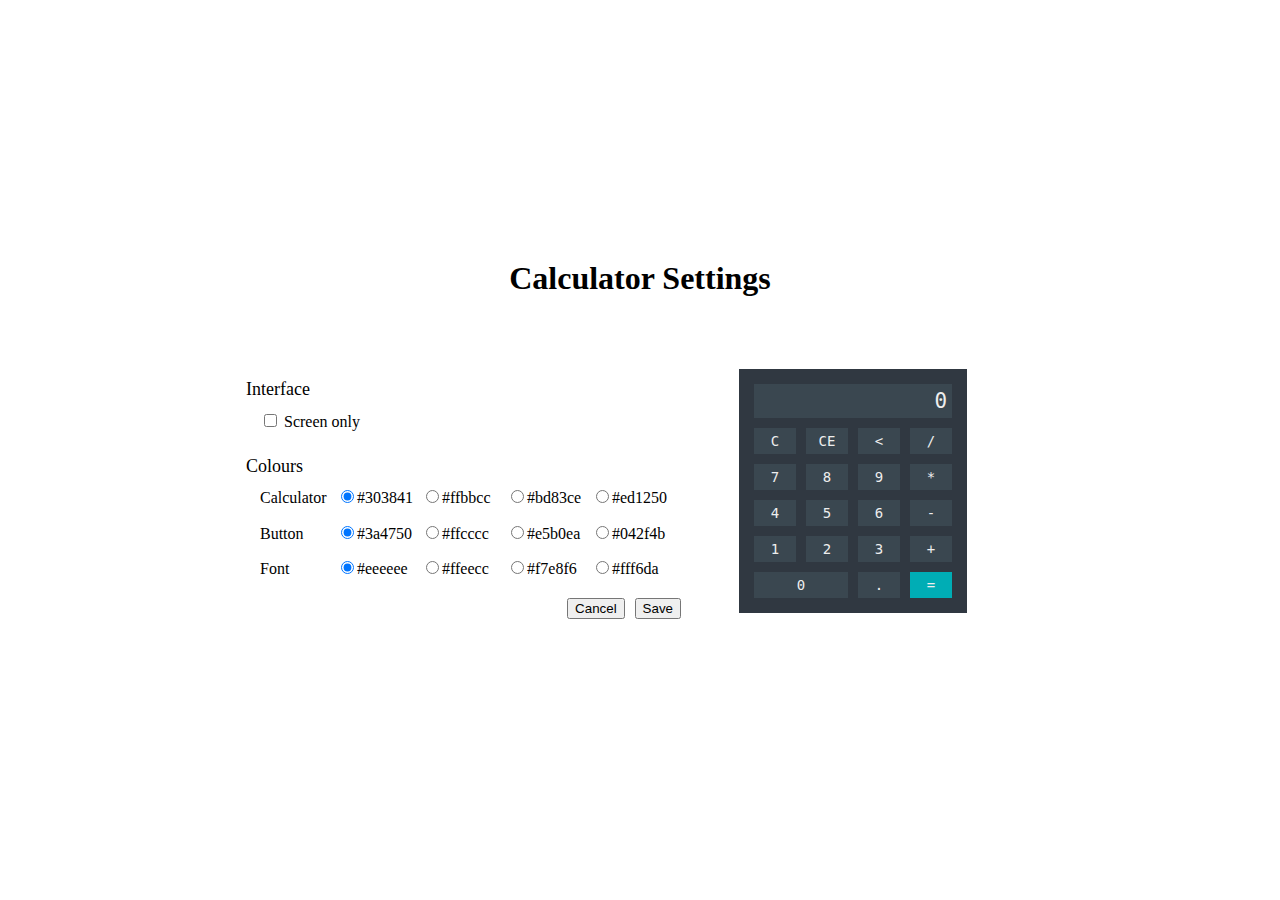
<file: option/index.html>
<!DOCTYPE html>
<html>

<head>
    <meta charset="UTF-8">
    <title>Calculator</title>
    <link rel="stylesheet" href="style.css" type="text/css">
</head>

<body class="ctr">
    <div class="container">
        <h1>Calculator Settings</h1>
        <section class="clearfix">
            <div class="form">
                <div>
                    <div class="head">Interface</div>
                    <fieldset>
                        <input type="checkbox" value="view">
                        <span>Screen only</span>
                    </fieldset>
                </div>
                <div>
                    <div class="head">Colours</div>
                    <fieldset class="colours calculator">
                        <label for="calculator">Calculator</label>
                        <input type="radio" name="calculator" value="303841" checked><span>#303841</span>
                        <input type="radio" name="calculator" value="ffbbcc"><span>#ffbbcc</span>
                        <input type="radio" name="calculator" value="bd83ce"><span>#bd83ce</span>
                        <input type="radio" name="calculator" value="ed1250"><span>#ed1250</span>
                    </fieldset>
                    <fieldset class="colours button">
                        <label for="button">Button</label>
                        <input type="radio" name="button" value="3a4750" checked><span>#3a4750</span>
                        <input type="radio" name="button" value="ffcccc"><span>#ffcccc</span>
                        <input type="radio" name="button" value="e5b0ea"><span>#e5b0ea</span>
                        <input type="radio" name="button" value="042f4b"><span>#042f4b</span>
                    </fieldset>
                    <fieldset class="colours font">
                        <label for="font">Font</label>
                        <input type="radio" name="font" value="eeeeee" checked><span>#eeeeee</span>
                        <input type="radio" name="font" value="ffeecc"><span>#ffeecc</span>
                        <input type="radio" name="font" value="f7e8f6"><span>#f7e8f6</span>
                        <input type="radio" name="font" value="fff6da"><span>#fff6da</span>
                    </fieldset>
                </div>
                <div class="clearfix">
                    <span class="alert-option hide">Options saved</span>
                    <button type="submit">Save</button>
                    <button type="button">Cancel</button>
                </div>
            </div>
            <div class="ctr">
                <iframe src="../popup/index.html" frameborder="0"></iframe>
            </div>
        </section>
    </div>
    <script src="ml.js"></script>
    <script src="script.js" defer></script>
</body>

</html>
</file>
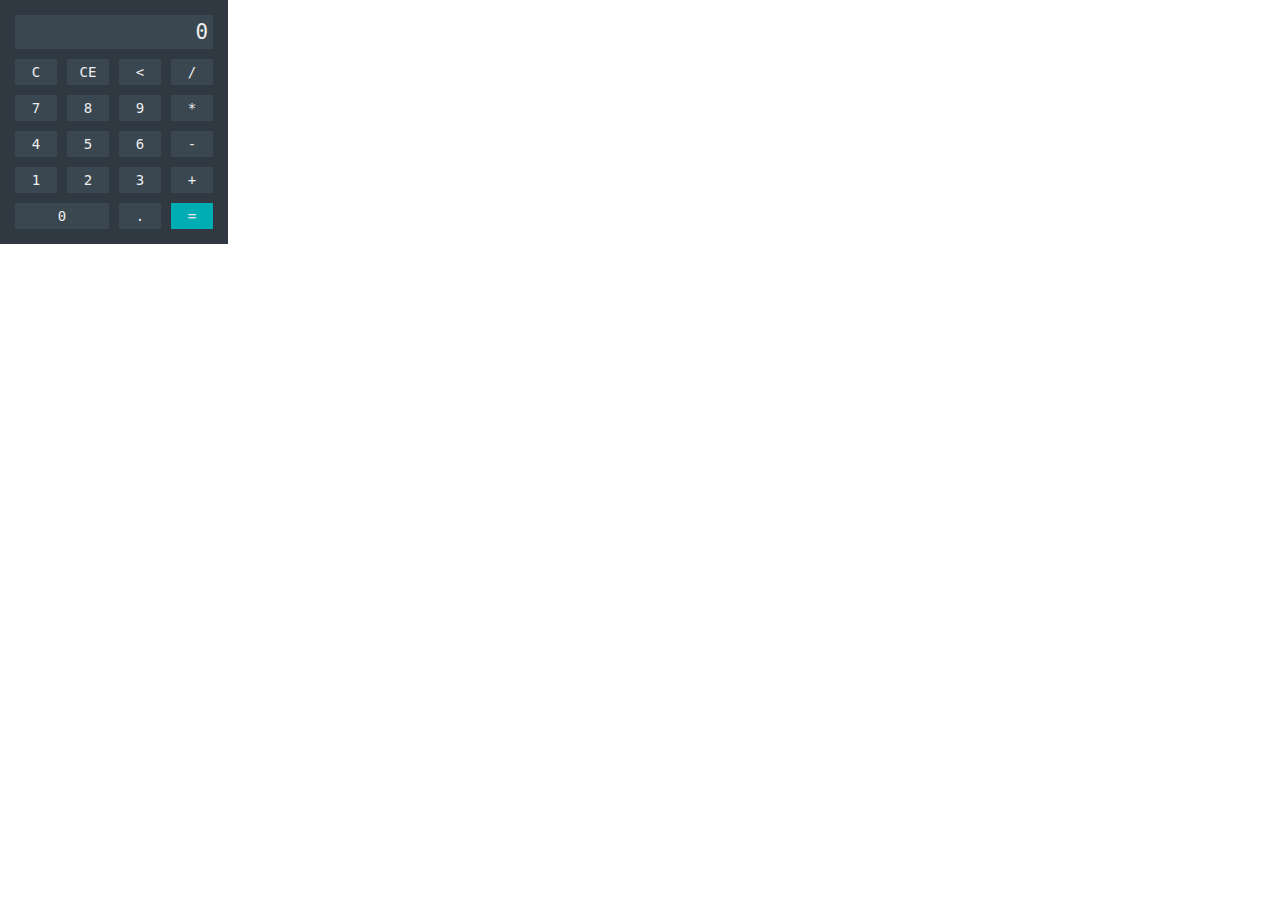
<file: popup/index.html>
<!DOCTYPE html>
<html>

<head>
    <meta charset="UTF-8">
    <title>Calculator</title>
    <link rel="stylesheet" href="style.css" type="text/css">
</head>

<body>
    <div class="container">
        <div class="ktk-head">
            <div class="saved"></div>
            <div class="screen">0</div>
        </div>

        <section>
            <div class="ktk-c">C</div>
            <div class="ktk-ce" id="Delete">CE</div>
            <div class="ktk-backspace" id="Backspace">
                <</div> <div class="ktk-opt">/
            </div>

            <div class="ktk-pt">7</div>
            <div class="ktk-pt">8</div>
            <div class="ktk-pt">9</div>
            <div class="ktk-opt">*</div>


            <div class="ktk-pt">4</div>
            <div class="ktk-pt">5</div>
            <div class="ktk-pt">6</div>
            <div class="ktk-opt">-</div>

            <div class="ktk-pt">1</div>
            <div class="ktk-pt">2</div>
            <div class="ktk-pt">3</div>
            <div class="ktk-opt">+</div>

            <div class="ktk-pt" style="width: 50%;">0</div>
            <div class="ktk-pt">.</div>
            <div class="ktk-sma-dgn" id="Enter" style="background-color: #00adb5;">=</div>
        </section>
    </div>
    <script src="script.js"></script>
</body>

</html>
</file>
<file: option/style.css>
html, body{
    height: 100%;
    margin: 0;
}

.ctr{
    display: flex;
    justify-content: center;
    align-items: center;
}

.form, iframe{
    float: left;
    padding: 24px;
}

h1{
    text-align: center;
    margin-bottom: 48px;
}

.form > div {
    padding: 5px 5px;
}

.head {
    font-size: 18px;
    padding: 5px 0;
}

label{
    width: 72px;
    display: inline-block;
}

.colours span{
    width: 60px;
    display: inline-block;
}

fieldset{
    border: none;
}

button{
    float: right;
}

button, .alert-option{
    margin: 0 5px;
}

.alert-option{
    padding: 2px 4px;
}

.clearfix::after{
    content: "";
    clear: right;
    display: inline-block;
}

iframe{
    height: 250.4px;
}

.hide{
    display: none;
}
</file>
<file: popup/style.css>
html{
    transform-origin: top;
    animation: st .2s;
}

@keyframes st {
    from {
        transform: scaleY(0);
    }

    to {
        transform: scaleY(1);
    }
}

body {
    margin: 0;
    display: flex;
}

.container {
    background-color: #303841;
    width: 208px;
    padding: 10px;
    text-align: center;
    display: inline-block;
    font-family: monospace;
}

.container::after{
    content: "";
    clear: left;
    display: table;
}

[class*="ktk-"] {
    color: #eeeeee;
    float: left;
    border: 5px solid #303841;
    background-color: #3a4750;
    box-sizing: border-box;
    padding: 5px;
    cursor: default;
    width: 25%;
    font-size: 14px;
    animation: sc .3s;
}

@keyframes sc {
    from {
        transform: scaleX(0);
    }

    to {
        transform: scaleX(1);
    }
}

[class*="ktk-"]:hover {
    background-color: #eeeeee;
    color: #3a4750;
}

[class*="ktk-"]::selection {
    background-color: transparent;
}

.ktk-head {
    width: 100%;
    text-align: right;
}

.screen {
    font-size: 20.9px;
    overflow-x: auto;
    scrollbar-color: #D7D7D9 #f1f1f2;
    scrollbar-width: thin;
}

.saved {
    word-wrap: break-word;
}

.hide{
    display: none;
}

.no-padding{
    padding: 0;
}

.brd-rad{
    border-radius: 4px;
}

/*color theme #232931 #393e46 #4ecca3 #eeeeee*/
</file>
